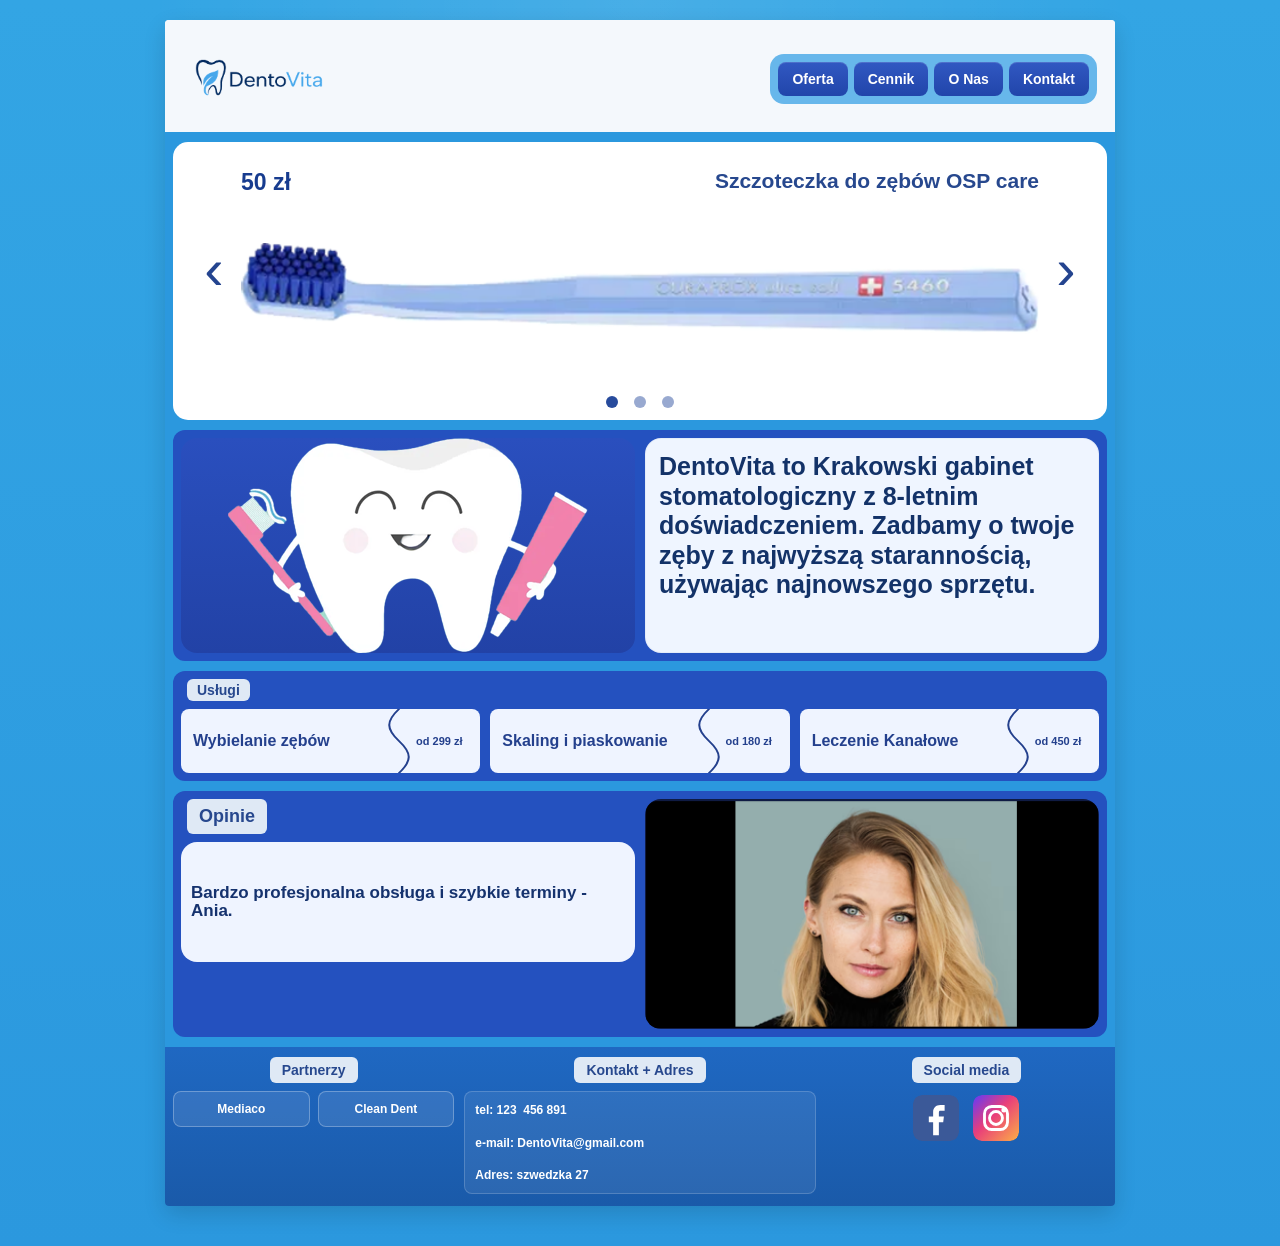
<file: index.html>
<!DOCTYPE html>
<html lang="pl">
<head>
  <meta charset="UTF-8">
  <meta name="viewport" content="width=device-width, initial-scale=1.0">
  <title>Denta Vita</title>
  <link rel="stylesheet" href="css/strona_glowna.css">
</head>
<body>
  <main class="page">
    <header class="topbar">
      <h1 class="sr-only">Denta Vita</h1>
      <div class="brand-row">
        <div>
          <img src="img/logo.png" alt="Logo firmy">
        </div>

        <nav class="nav" aria-label="Menu">
          <a href="#">Oferta</a>
          <a href="podstrony/cennik.html">Cennik</a>
          <a href="#">O Nas</a>
          <a href="podstrony/Kontakt.html">Kontakt</a>
        </nav>
      </div>
    </header>

    <div class="block" id="oferta">
      <div class="product-slider">
        <input class="slider-radio" type="radio" name="produkty" id="prod-1" checked>
        <input class="slider-radio" type="radio" name="produkty" id="prod-2">
        <input class="slider-radio" type="radio" name="produkty" id="prod-3">

        <div class="slider-viewport">
          <div class="slides-track">
            <div class="product-slide">
              <div class="slide-head">
                <div>50 zł</div>
                <div>Szczoteczka do zębów OSP care</div>
              </div>
              <div>
                <img src="img/szcoteczka1.png" alt="Szczoteczka do zębów OSP care">
              </div>
            </div>

            <div class="product-slide">
              <div class="slide-head">
                <div>39 zł</div>
                <div>Pasta wybielająca premium</div>
              </div>
              <div>
                <img src="img/pasta2.png" alt="Pasta wybielająca premium">
              </div>
            </div>

            <div class="product-slide">
              <div class="slide-head">
                <div>25 zł</div>
                <div>Nici dentystyczne</div>
              </div>
              <div>
                <img src="img/nici3.png" alt="Nici dentystyczne">
              </div>
            </div>
          </div>

          <label class="slider-arrow prev prev-1" for="prod-3"><span class="sr-only">Poprzedni slajd</span><span aria-hidden="true">‹</span></label>
          <label class="slider-arrow next next-1" for="prod-2"><span class="sr-only">Następny slajd</span><span aria-hidden="true">›</span></label>
          <label class="slider-arrow prev prev-2" for="prod-1"><span class="sr-only">Poprzedni slajd</span><span aria-hidden="true">‹</span></label>
          <label class="slider-arrow next next-2" for="prod-3"><span class="sr-only">Następny slajd</span><span aria-hidden="true">›</span></label>
          <label class="slider-arrow prev prev-3" for="prod-2"><span class="sr-only">Poprzedni slajd</span><span aria-hidden="true">‹</span></label>
          <label class="slider-arrow next next-3" for="prod-1"><span class="sr-only">Następny slajd</span><span aria-hidden="true">›</span></label>
        </div>

        <div class="slider-dots" role="group" aria-label="Wskaźniki slajdera">
          <label for="prod-1"><span class="sr-only">Slajd 1</span></label>
          <label for="prod-2"><span class="sr-only">Slajd 2</span></label>
          <label for="prod-3"><span class="sr-only">Slajd 3</span></label>
        </div>
      </div>
    </div>

    <div class="block blue-box two-cols" id="onas">
      <div class="panel media-panel">
        <img src="img/o_nas.png" alt="Zdjęcie zęba">
      </div>
      <div class="panel text-panel" style="font-size: 25px;">
        DentoVita to Krakowski gabinet stomatologiczny z 8-letnim doświadczeniem. Zadbamy o twoje zęby z najwyższą starannością, używając najnowszego sprzętu.
      </div>
    </div>

    <div class="block blue-box" id="cennik">
      <div class="title-box">Usługi</div>
      <div>
        <div class="service">
          <div>Wybielanie zębów</div>
          <div>od 299 zł</div>
        </div>
        <div class="service">
          <div>Skaling i piaskowanie</div>
          <div>od 180 zł</div>
        </div>
        <div class="service">
          <div>Leczenie Kanałowe</div>
          <div>od 450 zł</div>
        </div>
      </div>
    </div>

    <div class="block blue-box two-cols opinions">
      <div class="opinion-left">
        <div class="title-box">Opinie</div>
        <div class="panel text-panel">Bardzo profesjonalna obsługa i szybkie terminy - Ania.</div>
      </div>
      <div class="panel media-panel">
        <img src="img/klient.png" alt="Zdjęcie osoby wystawiającej opinię">
      </div>
    </div>

    <footer class="footer" id="kontakt">
      <div>
        <div>
          <h4 class="title-box">Partnerzy</h4>
          <div class="partner-logos">
            <div class="partner-logo">Mediaco</div>
            <div class="partner-logo">Clean Dent</div>
          </div>
        </div>

        <div>
          <h4 class="title-box" >Kontakt + Adres</h4>
          <div class="contact-list">
            tel: 123&nbsp;&nbsp;456&nbsp;891<br><br>
            e-mail: <a href="mailto:DentoVita@gmail.com">DentoVita@gmail.com</a><br><br>
            Adres: szwedzka 27
          </div>
        </div>

        <div>
          <h4 class="title-box">Social media</h4>
          <div class="social-icons">
            <a href="https://www.facebook.com/zslkrakow/?locale=pl_PL"><img alt="Facebook" src="[data-uri]"></a>
            <a href="https://www.instagram.com/zslkrakowsu/"><img alt="Instagram" src="[data-uri]"></a>
          </div>
        </div>
      </div>
    </footer>
  </main>
</body>
</html>
</file>
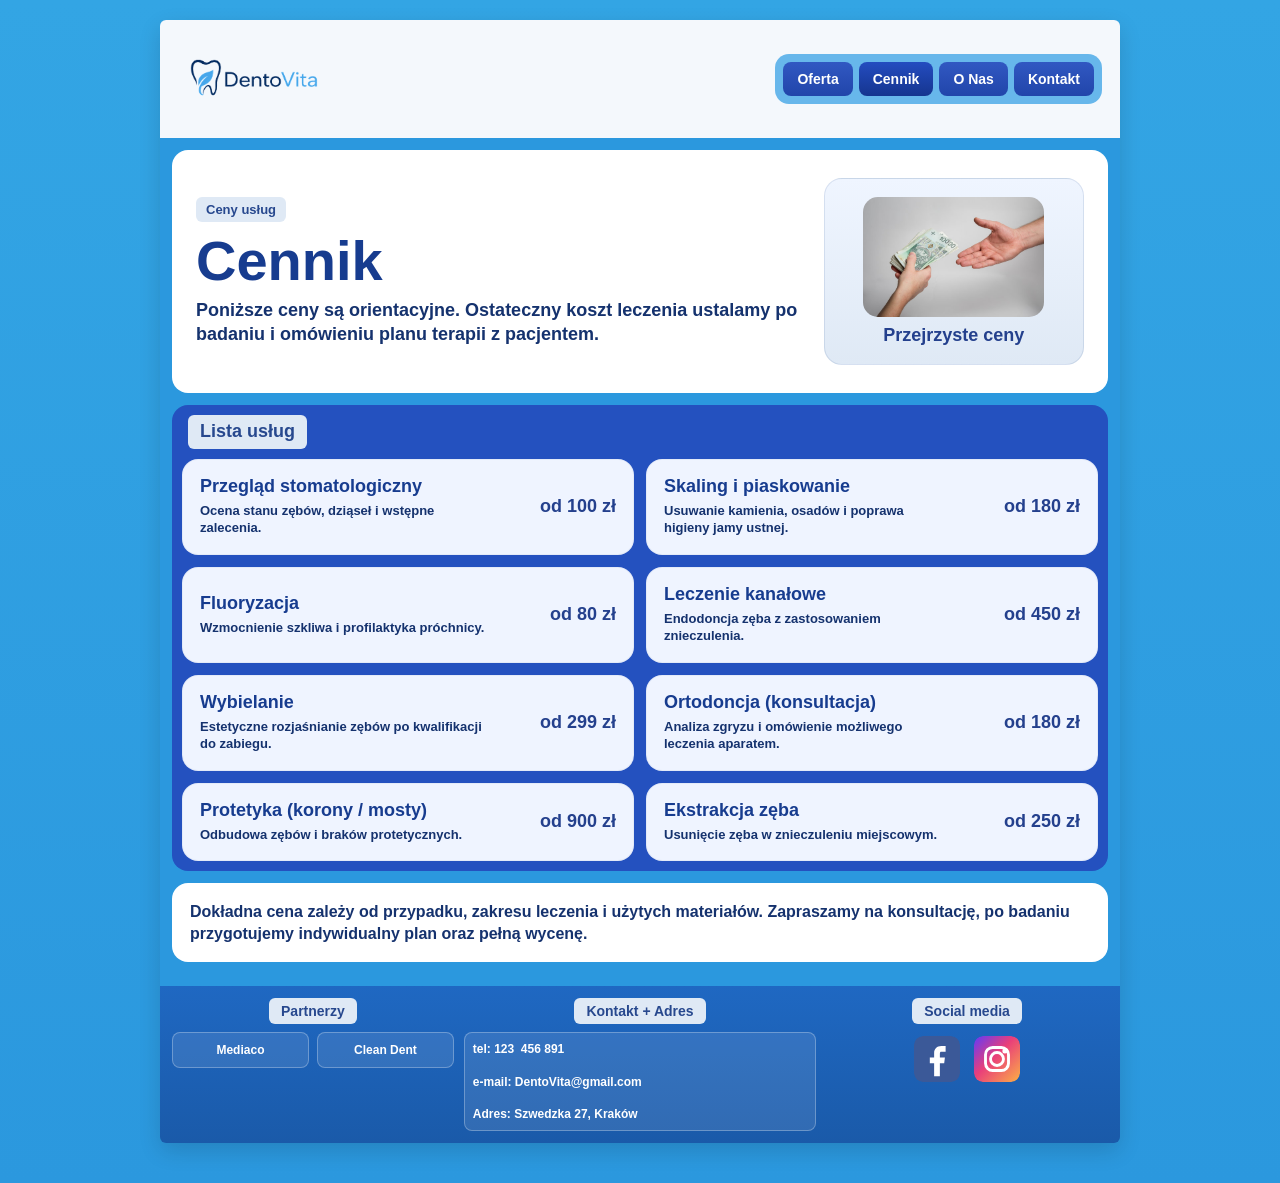
<file: podstrony/cennik.html>
<!DOCTYPE html>
<html lang="pl">
<head>
  <meta charset="UTF-8">
  <meta name="viewport" content="width=device-width, initial-scale=1.0">
  <title>Denta Vita — Cennik</title>
  <link rel="stylesheet" href="../css/podstrony.css">
</head>
<body>
  <div class="page">
    <div class="topbar">
      <div class="sr-only">Denta Vita — Cennik</div>
      <div class="brand-row">
        <a class="logo-link" href="../index.html" aria-label="Powrót na stronę główną">
          <img src="../img/logo.png" alt="Logo Denta Vita">
        </a>
        <div class="nav">
          <a href="#">Oferta</a>
          <a href="cennik.html" class="active">Cennik</a>
          <a href="#">O Nas</a>
          <a href="kontakt.html" class="">Kontakt</a>
        </div>
      </div>
    </div>

    <div class="content">
      <div class="hero block">
        <div>
          <div class="eyebrow">Ceny usług</div>
          <h1>Cennik</h1>
          <p class="lead">Poniższe ceny są orientacyjne. Ostateczny koszt leczenia ustalamy po badaniu i omówieniu planu terapii z pacjentem.</p>
        </div>
        <div class="hero-visual">
          <img src="../img/peniądze.png" alt="Pieniądze">
          <strong>Przejrzyste ceny</strong>
        </div>
      </div>

      <div class="block panel">
        <h2 class="section-title">Lista usług</h2>
        <div class="price-grid">
          <div class="price-card">
            <div>
              <h2>Przegląd stomatologiczny</h2>
              <p>Ocena stanu zębów, dziąseł i wstępne zalecenia.</p>
            </div>
            <div class="price">od 100 zł</div>
          </div>
          <div class="price-card">
            <div>
              <h2>Skaling i piaskowanie</h2>
              <p>Usuwanie kamienia, osadów i poprawa higieny jamy ustnej.</p>
            </div>
            <div class="price">od 180 zł</div>
          </div>
          <div class="price-card">
            <div>
              <h2>Fluoryzacja</h2>
              <p>Wzmocnienie szkliwa i profilaktyka próchnicy.</p>
            </div>
            <div class="price">od 80 zł</div>
          </div>
          <div class="price-card">
            <div>
              <h2>Leczenie kanałowe</h2>
              <p>Endodoncja zęba z zastosowaniem znieczulenia.</p>
            </div>
            <div class="price">od 450 zł</div>
          </div>
          <div class="price-card">
            <div>
              <h2>Wybielanie</h2>
              <p>Estetyczne rozjaśnianie zębów po kwalifikacji do zabiegu.</p>
            </div>
            <div class="price">od 299 zł</div>
          </div>
          <div class="price-card">
            <div>
              <h2>Ortodoncja  (konsultacja)</h2>
              <p>Analiza zgryzu i omówienie możliwego leczenia aparatem.</p>
            </div>
            <div class="price">od 180 zł</div>
          </div>
          <div class="price-card">
            <div>
              <h2>Protetyka  (korony / mosty)</h2>
              <p>Odbudowa zębów i braków protetycznych.</p>
            </div>
            <div class="price">od 900 zł</div>
          </div>
          <div class="price-card">
            <div>
              <h2>Ekstrakcja zęba</h2>
              <p>Usunięcie zęba w znieczuleniu miejscowym.</p>
            </div>
            <div class="price">od 250 zł</div>
          </div>
        </div>
      </div>

      <div class="block note-box">
        Dokładna cena zależy od przypadku, zakresu leczenia i użytych materiałów. Zapraszamy na konsultację, po badaniu przygotujemy indywidualny plan oraz pełną wycenę.
      </div>
    </div>

    <div class="footer" id="kontakt-stopka">
      <div class="footer-grid">
        <div>
          <h4>Partnerzy</h4>
          <div class="partner-logos">
            <div class="partner-logo">Mediaco</div>
            <div class="partner-logo">Clean Dent</div>
          </div>
        </div>
        <div>
          <h4>Kontakt + Adres</h4>
          <div class="footer-contact">
            tel: 123&nbsp;&nbsp;456&nbsp;891<br><br>
            e-mail: <a href="mailto:DentoVita@gmail.com">DentoVita@gmail.com</a><br><br>
            Adres: Szwedzka 27, Kraków
          </div>
        </div>
        <div>
          <h4>Social media</h4>
          <div class="social-icons">
            <a href="https://www.facebook.com/zslkrakow/?locale=pl_PL"><img alt="Facebook" src="[data-uri]"></a>
            <a href="https://www.instagram.com/zslkrakowsu/"><img alt="Instagram" src="[data-uri]"></a>
          </div>
        </div>
      </div>
    </div>
  </div>
</body>
</html>
</file>
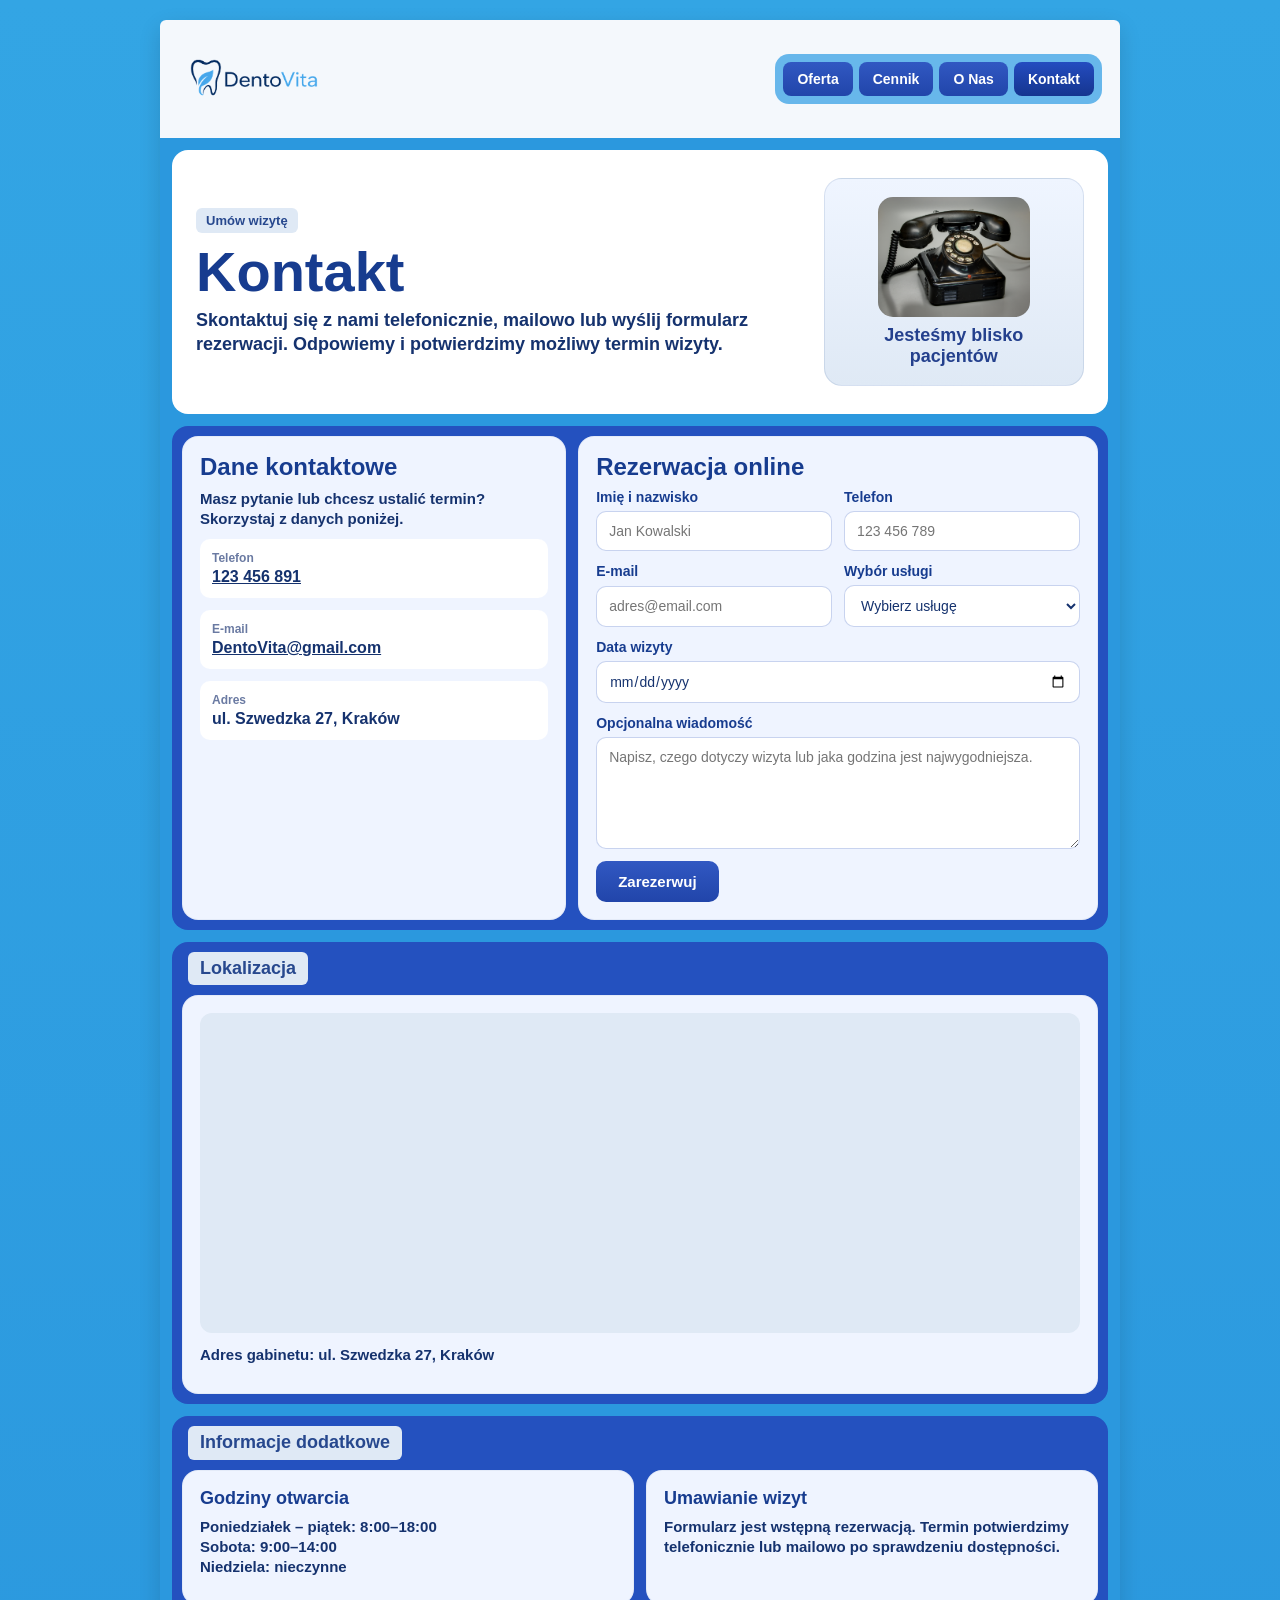
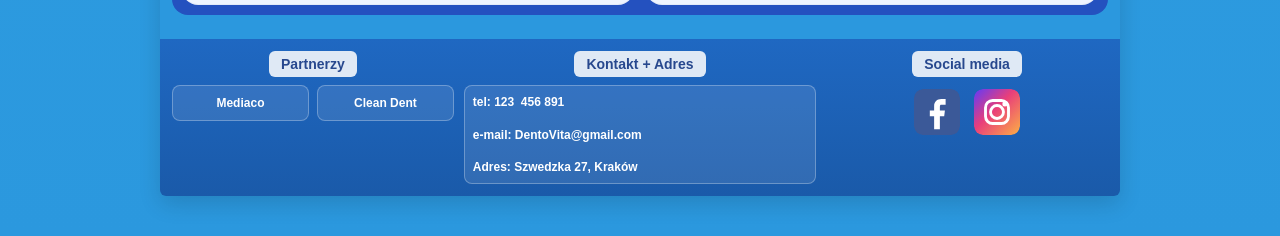
<file: podstrony/kontakt.html>
<!DOCTYPE html>
<html lang="pl">
<head>
  <meta charset="UTF-8">
  <meta name="viewport" content="width=device-width, initial-scale=1.0">
  <title>Denta Vita — Kontakt</title>
  <link rel="stylesheet" href="../css/podstrony.css">
</head>
<body>
  <div class="page">
    <div class="topbar">
      <div class="sr-only">Denta Vita — Kontakt</div>
      <div class="brand-row">
        <a class="logo-link" href="../index.html" aria-label="Powrót na stronę główną">
          <img src="../img/logo.png" alt="Logo Denta Vita">
        </a>
        <div class="nav">
          <a href="#">Oferta</a>
          <a href="cennik.html" class="">Cennik</a>
          <a href="#">O Nas</a>
          <a href="kontakt.html" class="active">Kontakt</a>
        </div>
      </div>
    </div>

    <div class="content">
      <div class="hero block">
        <div>
          <div class="eyebrow">Umów wizytę</div>
          <h1>Kontakt</h1>
          <p class="lead">Skontaktuj się z nami telefonicznie, mailowo lub wyślij formularz rezerwacji. Odpowiemy i potwierdzimy możliwy termin wizyty.</p>
        </div>
        <div class="hero-visual">
          <img src="../img/telefon.png" alt="Telefon">
          <strong>Jesteśmy blisko pacjentów</strong>
        </div>
      </div>

      <div class="block panel">
        <div class="contact-grid">
          <div class="card">
            <h2>Dane kontaktowe</h2>
            <p>Masz pytanie lub chcesz ustalić termin? Skorzystaj z danych poniżej.</p>
            <div class="contact-list">
              <div class="contact-item"><small>Telefon</small><a href="tel:+48123456891">123 456 891</a></div>
              <div class="contact-item"><small>E-mail</small><a href="mailto:DentoVita@gmail.com">DentoVita@gmail.com</a></div>
              <div class="contact-item"><small>Adres</small>ul. Szwedzka 27, Kraków</div>
            </div>
          </div>

          <div class="card">
            <h2>Rezerwacja online</h2>
            <form action="#" method="post" class="form">
              <div class="form-row">
                <div class="field">
                  <label for="name">Imię i nazwisko</label>
                  <input type="text" id="name" name="name" placeholder="Jan Kowalski" required>
                </div>
                <div class="field">
                  <label for="phone">Telefon</label>
                  <input type="tel" id="phone" name="phone" placeholder="123 456 789" required>
                </div>
              </div>
              <div class="form-row">
                <div class="field">
                  <label for="email">E-mail</label>
                  <input type="email" id="email" name="email" placeholder="adres@email.com" required>
                </div>
                <div class="field">
                  <label for="service">Wybór usługi</label>
                  <select id="service" name="service" required>
                    <option value="" disabled selected hidden>Wybierz usługę</option>
                    <option>Przegląd stomatologiczny</option>
                    <option>Skaling i piaskowanie</option>
                    <option>Leczenie kanałowe</option>
                    <option>Wybielanie</option>
                    <option>Ortodoncja – konsultacja</option>
                    <option>Protetyka</option>
                    <option>Ekstrakcja zęba</option>
                  </select>
                </div>
              </div>
              <div class="field">
                <label for="date">Data wizyty</label>
                <input type="date" id="date" name="date" required>
              </div>
              <div class="field">
                <label for="message">Opcjonalna wiadomość</label>
                <textarea id="message" name="message" placeholder="Napisz, czego dotyczy wizyta lub jaka godzina jest najwygodniejsza."></textarea>
              </div>
              <button class="button" type="submit">Zarezerwuj</button>
            </form>
          </div>
        </div>
      </div>

      <div class="block panel">
        <h2 class="section-title">Lokalizacja</h2>
        <div class="card">
          <div class="map-wrap">
            <iframe title="Mapa Google — Denta Vita, Szwedzka 27, Kraków" loading="lazy" referrerpolicy="no-referrer-when-downgrade" src="https://www.google.com/maps?q=Szwedzka%2027%2C%20Krak%C3%B3w&output=embed"></iframe>
          </div>
          <p class="map-address"><strong>Adres gabinetu:</strong> ul. Szwedzka 27, Kraków</p>
        </div>
      </div>

      <div class="block panel">
        <h2 class="section-title">Informacje dodatkowe</h2>
        <div class="two-grid">
          <div class="card info-card">
            <strong>Godziny otwarcia</strong>
            <p>Poniedziałek – piątek: 8:00–18:00<br>Sobota: 9:00–14:00<br>Niedziela: nieczynne</p>
          </div>
          <div class="card info-card">
            <strong>Umawianie wizyt</strong>
            <p>Formularz jest wstępną rezerwacją. Termin potwierdzimy telefonicznie lub mailowo po sprawdzeniu dostępności.</p>
          </div>
        </div>
      </div>
    </div>

    <div class="footer" id="kontakt-stopka">
      <div class="footer-grid">
        <div>
          <h4>Partnerzy</h4>
          <div class="partner-logos">
            <div class="partner-logo">Mediaco</div>
            <div class="partner-logo">Clean Dent</div>
          </div>
        </div>
        <div>
          <h4>Kontakt + Adres</h4>
          <div class="footer-contact">
            tel: 123&nbsp;&nbsp;456&nbsp;891<br><br>
            e-mail: <a href="mailto:DentoVita@gmail.com">DentoVita@gmail.com</a><br><br>
            Adres: Szwedzka 27, Kraków
          </div>
        </div>
        <div>
          <h4>Social media</h4>
          <div class="social-icons">
            <a href="https://www.facebook.com/zslkrakow/?locale=pl_PL"><img alt="Facebook" src="[data-uri]"></a>
            <a href="https://www.instagram.com/zslkrakowsu/"><img alt="Instagram" src="[data-uri]"></a>
          </div>
        </div>
      </div>
    </div>
  </div>
</body>
</html>
</file>
<file: css/strona_glowna.css>
* { box-sizing: border-box; }

    html,
    body {
      margin: 0;
      min-height: 100%;
    }

    body {
      font-family: Arial, Helvetica, sans-serif;
      background:
        radial-gradient(circle at top, rgba(255, 255, 255, .10), transparent 35%),
        linear-gradient(180deg, #33a5e4 0%, #2b98de 100%);
      color: #21407f;
      padding: 20px 12px 40px;
      display: flex;
      justify-content: center;
      align-items: flex-start;
    }

    img {
      max-width: 100%;
      height: auto;
    }

    .sr-only {
      position: absolute;
      width: 1px;
      height: 1px;
      padding: 0;
      margin: -1px;
      overflow: hidden;
      clip: rect(0, 0, 0, 0);
      white-space: nowrap;
      border: 0;
    }


    .page {
      width: min(100%, 820px);
      border-radius: 4px;
      overflow: hidden;
      box-shadow: 0 8px 22px rgba(0, 0, 0, .14);
      background: linear-gradient(180deg, #f7fbff 0 7%, #2b98de 7% 100%);
    }

    .topbar {
      background: #f4f8fc;
      padding: 18px 18px 12px;
    }

    .brand-row,
    .nav,
    .slider-dots,
    .service > div,
    .opinion-left,
    .text-panel,
    .social-icons {
      display: flex;
    }

    .brand-row {
      align-items: center;
      justify-content: space-between;
      gap: 14px;
      flex-wrap: nowrap;
    }

    .brand-row > div:first-child {
      align-items: center;
      gap: 8px;
      min-width: 0;
      flex: 0 0 auto;
      white-space: nowrap;
    }

    .brand-row img {
      width: 150px;
      display: block;
    }

    .nav {
      flex-wrap: nowrap;
      justify-content: flex-end;
      align-items: center;
      gap: 6px;
      white-space: nowrap;
      flex: 0 0 auto;
      background: #67b7eb;
      padding: 8px;
      border-radius: 14px;
      overflow: hidden;
    }

    .nav a {
      text-decoration: none;
      color: #fff;
      font-size: 14px;
      font-weight: 700;
      padding: 9px 14px;
      border-radius: 8px;
      background: linear-gradient(180deg, #3158c2, #2145aa);
      box-shadow: inset 0 1px 0 rgba(255, 255, 255, .14);
      flex: 0 0 auto;
    }

    .block { margin: 0 8px 10px; }

    .blue-box {
      background: #2451bf;
      border-radius: 12px;
      padding: 8px;
    }

    .two-cols,
    #cennik > div:last-child,
    .footer > div,
    .partner-logos {
      display: grid;
      gap: 10px;
    }

    .two-cols { grid-template-columns: 1fr 1fr; }

    .panel {
      border-radius: 16px;
      overflow: hidden;
      background: #eff4ff;
    }

    .media-panel {
      display: grid;
      place-items: center;
    }

    .product-slider {
      background: #fff;
      border-radius: 15px;
      padding: 10px;
      margin-top: 10px;
      position: relative;
    }

    .slider-radio {
      position: absolute;
      width: 1px;
      height: 1px;
      opacity: 0;
      pointer-events: none;
    }

    .slider-viewport {
      position: relative;
      overflow: hidden;
      border-radius: 12px;
    }

    .slides-track {
      display: flex;
      transition: transform .35s ease;
      will-change: transform;
    }

    .product-slide {
      flex: 0 0 100%;
      min-height: 235px;
      padding: 18px 58px 12px;
      display: grid;
      grid-template-rows: auto 1fr;
      gap: 8px;
    }

    .slide-head {
      display: grid;
      grid-template-columns: auto minmax(0, 1fr);
      align-items: start;
      column-gap: 10px;
      color: #173c8f;
      font-weight: 800;
      line-height: 1.05;
    }

    .slide-head > div:first-child {
      font-size: 23px;
      white-space: nowrap;
    }

    .slide-head > div:last-child {
      justify-self: end;
      text-align: right;
      font-size: 21px;
      color: #27488e;
      max-width: 100%;
      overflow: hidden;
      text-overflow: ellipsis;
      white-space: nowrap;
    }

    .product-slide > div:last-child {
      width: 100%;
      min-height: 150px;
      display: flex;
      align-items: center;
      justify-content: center;
      overflow: hidden;
      border-radius: 10px;
    }

    .product-slide img {
      width: 100%;
      height: 150px;
      object-fit: contain;
      display: block;
    }

    .slider-arrow {
      display: none;
      position: absolute;
      top: 50%;
      transform: translateY(-52%);
      z-index: 3;
      width: 42px;
      height: 70px;
      align-items: center;
      justify-content: center;
      color: #24448f;
      font-size: 58px;
      line-height: 1;
      font-weight: 400;
      cursor: pointer;
      user-select: none;
    }

    .slider-arrow:hover { opacity: .82; }
    .prev { left: 10px; }
    .next { right: 10px; }

    .slider-dots {
      justify-content: center;
      align-items: center;
      gap: 16px;
      padding: 9px 0 2px;
      background: #fff;
      border-radius: 0 0 12px 12px;
    }

    .slider-dots label {
      width: 12px;
      height: 12px;
      border-radius: 999px;
      display: block;
      background: #274b9c;
      opacity: .48;
      cursor: pointer;
      transition: opacity .2s ease, transform .2s ease;
    }

    .slider-dots label:hover {
      opacity: .75;
      transform: scale(1.08);
    }

    #prod-1:checked ~ .slider-viewport .slides-track { transform: translateX(0); }
    #prod-2:checked ~ .slider-viewport .slides-track { transform: translateX(-100%); }
    #prod-3:checked ~ .slider-viewport .slides-track { transform: translateX(-200%); }

    #prod-1:checked ~ .slider-viewport .prev-1,
    #prod-1:checked ~ .slider-viewport .next-1,
    #prod-2:checked ~ .slider-viewport .prev-2,
    #prod-2:checked ~ .slider-viewport .next-2,
    #prod-3:checked ~ .slider-viewport .prev-3,
    #prod-3:checked ~ .slider-viewport .next-3 {
      display: flex;
    }

    #prod-1:checked ~ .slider-dots label[for="prod-1"],
    #prod-2:checked ~ .slider-dots label[for="prod-2"],
    #prod-3:checked ~ .slider-dots label[for="prod-3"] {
      opacity: 1;
    }

    #onas .media-panel {
      min-height: 150px;
      background: linear-gradient(180deg, #2a4fbe, #2242a6);
    }

    #onas .text-panel {
      min-height: 150px;
      padding: 14px;
      color: #133268;
      font-size: 15px;
      line-height: 1.18;
      font-weight: 700;
      background: #eff5ff;
      box-shadow: inset 0 0 0 1px rgba(33, 72, 142, .05);
    }

    .title-box {
      display: inline-block;
      background: #dfe9f5;
      color: #27488e;
      font-weight: 800;
      border-radius: 6px;
    }

    #cennik > .title-box {
      margin: 0 0 8px 6px;
      font-size: 14px;
      padding: 3px 10px;
    }

    #cennik > div:last-child {
      grid-template-columns: repeat(3, 1fr);
    }

    .service {
      background: #eff4ff;
      border-radius: 8px;
      min-height: 64px;
      position: relative;
      overflow: hidden;
      display: grid;
      grid-template-columns: minmax(0, 1fr) 74px;
      gap: 8px;
      padding: 10px 8px 10px 12px;
    }

    .service > div {
      align-items: center;
      color: #24408d;
    }

    .service > div:first-child {
      font-size: 16px;
      line-height: 1.04;
      font-weight: 800;
      min-width: 0;
      padding-right: 8px;
    }

    .service > div:last-child {
      justify-content: center;
      padding-left: 8px;
      font-size: 11px;
      line-height: 1.05;
      font-weight: 700;
      text-align: center;
      z-index: 1;
    }

    .service::before {
      content: "";
      position: absolute;
      top: 0;
      bottom: 0;
      right: 68px;
      width: 26px;
      background-repeat: no-repeat;
      background-position: center;
      background-size: 100% 100%;
      background-image: url("[data-uri]");
      pointer-events: none;
      z-index: 0;
    }

    .opinion-left {
      flex-direction: column;
      gap: 8px;
      min-width: 0;
    }

    .opinion-left > .title-box {
      width: fit-content;
      margin-left: 6px;
      padding: 7px 12px;
      font-size: 18px;
    }

    .opinions .text-panel {
      min-height: 120px;
      padding: 12px 10px;
      align-items: center;
      color: #15326e;
      font-size: 17px;
      line-height: 1.08;
      font-weight: 800;
    }

    .opinions .media-panel {
      min-height: 120px;
      background: #0f1b44;
    }

    .opinions .media-panel img {
      width: 100%;
      height: 100%;
      object-fit: cover;
      display: block;
    }

    .footer {
      padding: 10px 8px 12px;
      background: linear-gradient(180deg, #1f68c2 0%, #1a5aa9 100%);
    }

    .footer > div {
      grid-template-columns: 1fr 1.25fr 1fr;
      align-items: start;
    }

    footer .title-box{
      display: flex;
      align-items: start;
      justify-items: center;
      text-align: center;
    }
    .footer h4 {
      width: fit-content;
      margin: 0 auto 8px;
      padding: 5px 12px;
      font-size: 14px;
    }

    .partner-logos {
      grid-template-columns: 1fr 1fr;
      gap: 8px;
    }

    .partner-logo {
      min-height: 36px;
      background: rgba(255, 255, 255, .10);
      border: 1px solid rgba(255, 255, 255, .28);
      border-radius: 8px;
      display: grid;
      place-items: center;
      color: #fff;
      font-size: 12px;
      font-weight: 800;
      text-align: center;
      padding: 4px 6px;
    }

    .contact-list {
      color: #fff;
      font-size: 12px;
      font-weight: 700;
      line-height: 1.35;
      background: rgba(255, 255, 255, .08);
      border: 1px solid rgba(255, 255, 255, .18);
      border-radius: 8px;
      padding: 10px;
      min-height: 78px;
    }

    .contact-list a {
      color: inherit;
      text-decoration: none;
    }

    .social-icons {
      justify-content: center;
      gap: 14px;
      padding-top: 4px;
    }

    .social-icons img {
      width: 46px;
      height: 46px;
      display: block;
      object-fit: contain;
      border-radius: 9px;
    }

.page{
  width: 950px;
}
</file>
<file: css/podstrony.css>
* {
  box-sizing: border-box;
}

html,
body {
  margin: 0;
  min-height: 100%;
}

body {
  font-family: Arial, Helvetica, sans-serif;
  background: linear-gradient(180deg, #33a5e4, #2b98de);
  color: #15326e;
  padding: 20px 12px 40px;
}

img,
iframe {
  display: block;
  max-width: 100%;
}

a {
  color: inherit;
}

.sr-only {
  position: absolute;
  width: 1px;
  height: 1px;
  overflow: hidden;
  clip: rect(0, 0, 0, 0);
  white-space: nowrap;
}

.page {
  width: min(100%, 960px);
  margin: 0 auto;
  overflow: hidden;
  border-radius: 6px;
  background: #2b98de;
  box-shadow: 0 8px 22px rgba(0, 0, 0, .14);
}

.topbar {
  position: relative;
  z-index: 1;
  background: #f4f8fc;
  padding: 18px;
}

.brand-row,
.nav,
.form-row,
.footer-grid,
.social-icons {
  display: flex;
}

.brand-row {
  align-items: center;
  justify-content: space-between;
  gap: 16px;
}

.logo-link {
  flex: 0 0 auto;
  text-decoration: none;
}

.logo-link img {
  width: 150px;
  height: auto;
}

.nav {
  max-width: 100%;
  gap: 6px;
  padding: 8px;
  overflow-x: auto;
  border-radius: 14px;
  background: #67b7eb;
  white-space: nowrap;
}

.nav a {
  flex: 0 0 auto;
  padding: 9px 14px;
  border-radius: 8px;
  background: linear-gradient(180deg, #3158c2, #2145aa);
  color: #fff;
  font-size: 14px;
  font-weight: 700;
  text-decoration: none;
}

.nav a:hover,
.nav a.active {
  background: linear-gradient(180deg, #244cc0, #15358f);
}

.content {
  padding: 12px;
}

.block {
  margin-bottom: 12px;
}

.hero,
.panel,
.note-box,
.card,
.price-card {
  border-radius: 16px;
}

.hero {
  display: grid;
  grid-template-columns: 1.4fr .6fr;
  align-items: center;
  gap: 20px;
  background: #fff;
  padding: 28px 24px;
}

.eyebrow,
.section-title {
  display: inline-block;
  border-radius: 6px;
  background: #dfe9f5;
  color: #27488e;
  font-weight: 800;
}

.eyebrow {
  margin-bottom: 12px;
  padding: 5px 10px;
  font-size: 13px;
}

h1,
h2,
h4,
p {
  margin-top: 0;
}

h1 {
  margin-bottom: 10px;
  color: #173c8f;
  font-size: clamp(34px, 6vw, 56px);
  line-height: .95;
}

h2 {
  margin-bottom: 8px;
  color: #173c8f;
  line-height: 1.1;
}

p {
  line-height: 1.35;
}

.lead {
  max-width: 620px;
  margin-bottom: 0;
  font-size: 18px;
  font-weight: 700;
}

.hero-visual {
  display: grid;
  place-items: center;
  min-height: 170px;
  padding: 18px;
  border: 1px solid rgba(33, 72, 142, .12);
  border-radius: 18px;
  background: linear-gradient(180deg, #eff5ff, #dfe9f5);
  color: #24408d;
  text-align: center;
}

.hero-visual img {
  max-height: 120px;
  border-radius: 15px;
  object-fit: contain;
}

.hero-visual strong {
  margin-top: 8px;
  font-size: 18px;
}

.panel {
  background: #2451bf;
  padding: 10px;
}

.section-title {
  margin: 0 0 10px 6px;
  padding: 7px 12px;
  font-size: 18px;
}

.card,
.price-card {
  background: #eff4ff;
  color: #15326e;
  padding: 18px;
  box-shadow: inset 0 0 0 1px rgba(33, 72, 142, .06);
}

.card p,
.price-card p,
.info-card p {
  margin-bottom: 10px;
  font-size: 15px;
  font-weight: 700;
}

.contact-grid,
.price-grid,
.two-grid {
  display: grid;
  gap: 12px;
}

.contact-grid {
  grid-template-columns: .85fr 1.15fr;
}

.price-grid,
.two-grid {
  grid-template-columns: repeat(2, minmax(0, 1fr));
}

.contact-list,
.form {
  display: grid;
  gap: 12px;
}

.contact-item {
  padding: 12px;
  border-radius: 10px;
  background: #fff;
  font-weight: 800;
}

.contact-item small {
  display: block;
  margin-bottom: 3px;
  color: #6a7aa2;
  font-size: 12px;
}

.form-row {
  gap: 12px;
}

.field {
  display: grid;
  flex: 1;
  gap: 6px;
}

label {
  color: #173c8f;
  font-size: 14px;
  font-weight: 800;
}

input,
select,
textarea {
  width: 100%;
  border: 1px solid rgba(36, 81, 191, .25);
  border-radius: 10px;
  background: #fff;
  color: #15326e;
  padding: 11px 12px;
  font: inherit;
  font-size: 14px;
  outline: none;
}

textarea {
  min-height: 112px;
  resize: vertical;
}

input:focus,
select:focus,
textarea:focus {
  border-color: #2451bf;
  box-shadow: 0 0 0 3px rgba(36, 81, 191, .15);
}

.button {
  width: fit-content;
  border: 0;
  border-radius: 10px;
  background: linear-gradient(180deg, #3158c2, #2145aa);
  color: #fff;
  padding: 12px 22px;
  font-size: 15px;
  font-weight: 900;
  cursor: pointer;
}

.price-card {
  display: grid;
  grid-template-columns: minmax(0, 1fr) 115px;
  align-items: center;
  gap: 14px;
}

.price-card h2 {
  margin-bottom: 5px;
  font-size: 18px;
}

.price-card p {
  margin-bottom: 0;
  font-size: 13px;
}

.price {
  color: #24408d;
  font-size: 18px;
  font-weight: 900;
  line-height: 1.1;
  text-align: right;
}

.note-box {
  background: #fff;
  padding: 18px;
  font-weight: 800;
  line-height: 1.35;
}

.info-card strong {
  display: block;
  margin-bottom: 8px;
  color: #173c8f;
  font-size: 18px;
}

.map-wrap {
  overflow: hidden;
  border-radius: 12px;
  background: #dfe9f5;
}

.map-wrap iframe {
  width: 100%;
  height: 320px;
  border: 0;
}

.map-address {
  margin: 12px 0 0;
}

.footer {
  background: linear-gradient(180deg, #1f68c2, #1a5aa9);
  padding: 12px;
}

.footer-grid {
  display: grid;
  grid-template-columns: 1fr 1.25fr 1fr;
  gap: 10px;
}

.footer h4 {
  width: fit-content;
  margin: 0 auto 8px;
  border-radius: 6px;
  background: #dfe9f5;
  color: #27488e;
  padding: 5px 12px;
  font-size: 14px;
  font-weight: 800;
}

.partner-logos {
  display: grid;
  grid-template-columns: 1fr 1fr;
  gap: 8px;
}

.partner-logo,
.footer-contact {
  min-height: 36px;
  border: 1px solid rgba(255, 255, 255, .28);
  border-radius: 8px;
  background: rgba(255, 255, 255, .10);
  color: #fff;
  padding: 8px;
  font-size: 12px;
  font-weight: 800;
}

.partner-logo {
  display: grid;
  place-items: center;
  text-align: center;
}

.footer-contact {
  min-height: 78px;
  line-height: 1.35;
}

.footer-contact a {
  text-decoration: none;
}

.social-icons {
  justify-content: center;
  gap: 14px;
  padding-top: 4px;
}

.social-icons img {
  width: 46px;
  height: 46px;
  border-radius: 9px;
  object-fit: contain;
}
</file>
